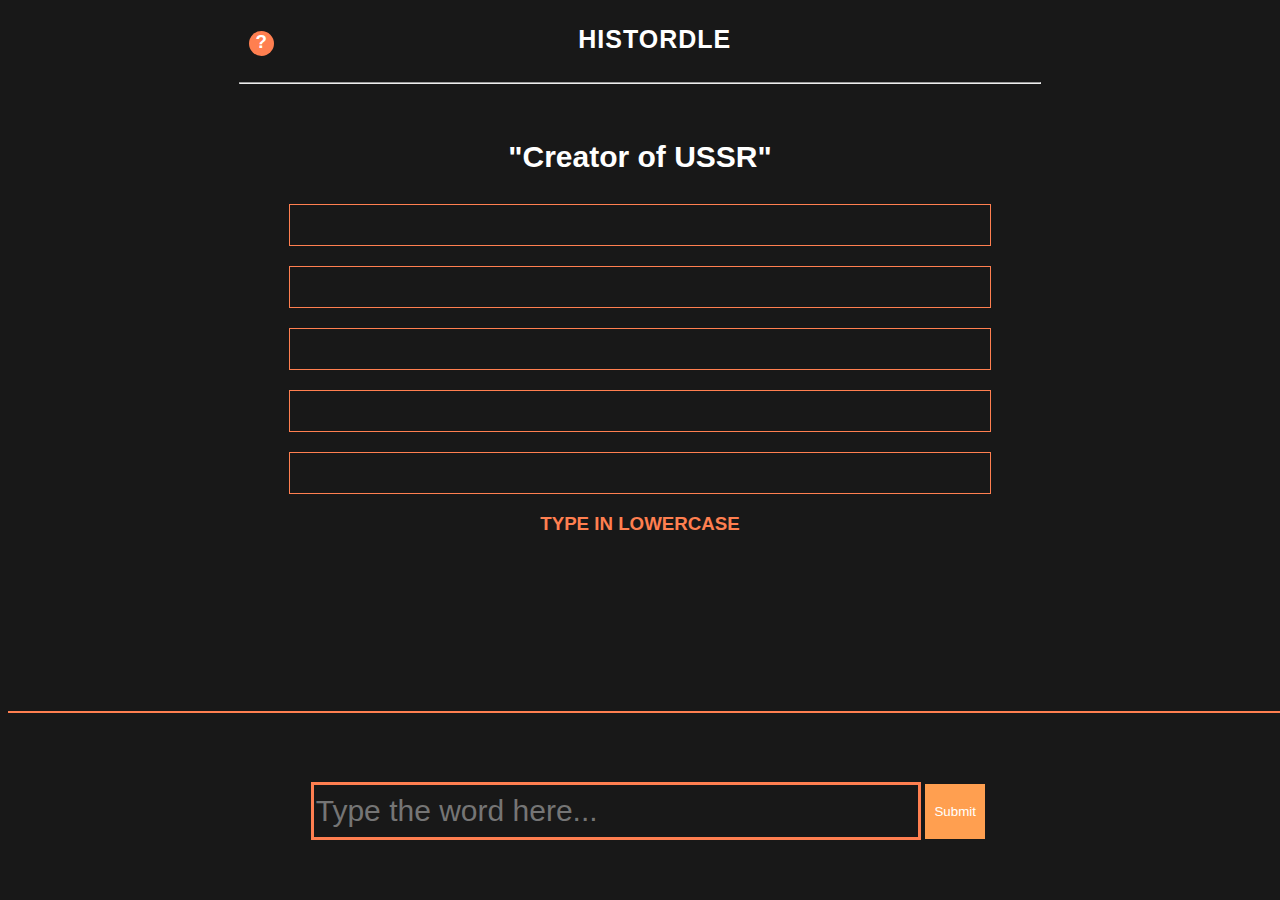
<file: index.html>
<!DOCTYPE html>
<html lang="en">
<head>
 <meta charset="UTF-8">
 <meta name="viewport" content="width=device-width, initial-scale=1.0">
 <meta property=”og:title”>
 <link rel="stylesheet" href="style.css">
 <link rel="icon" type="image/x-icon" href="favicon.png">
</head>
<body>
<div id="banner">

</div>
<!---->
<div id="container5">
<div id="pop">
</div>
<div id="inpop">
 <h1 id="main3">Other games</h1>
 <a class = "extra"href="/index.html">Histordle: Classic Edition</a>
 <p>In this classic game mode you are given a definition about a event or person in history. You are 
  tasked with figuring out who this is in 5 guesses or less, you are given no hints.
 </p>
 <a class = "extra"href="/Yeardle/guesstheyear.html">Histordle: Guess The Year Edition</a>
 <p>In this second gamemode you are tasked with guessing the year an event happend. You
  are given hints and have 6 tries.
 </p>
<a class="extra" href="/Imagle/imagle.html">Histordle: Guess The Image Edition</a>
<p>In a new creative spin of the Histordle game mode you are now requried to guess an image
 relating to a place, person, event, or thing throughout history, you are given hints and 6 tries
</p>
<h1 id="close" style="color: crimson;text-decoration: underline;">close menu</h1>
<p style="font-size: 8px;">yeah im aware this isnt the most appealing looking box.</h6>
</div>
</div>
<!---->
<h3 id="clicker">?</h3>
<h1 id="logo">HISTORDLE</h1>
<hr>
<br>
<h3 id="def">"Creator of USSR"</h3>
<div id="questions">
<div class="qinf" id="q1"></div>
<div class="qinf" id="q2"></div>
<div class="qinf" id="q3"></div>
<div class="qinf" id="q4"></div>
<div class="qinf" id="q5"></div>
</div>
<div id="container">
 <div id="innerinput">
 <input id="textbox" style="
 color:white;
 "placeholder="Type the word here...">
 <button id="submit">Submit</button>

</div>
</div>
<h3 id="new" style="color:coral">TYPE IN LOWERCASE</h3>
<h1 id="answer"></h1>
<h1 id="wronganswer"></h1>





<!-- no bully i new :(-->

<script src="index.js"></script>
</body>
</html>
</file>
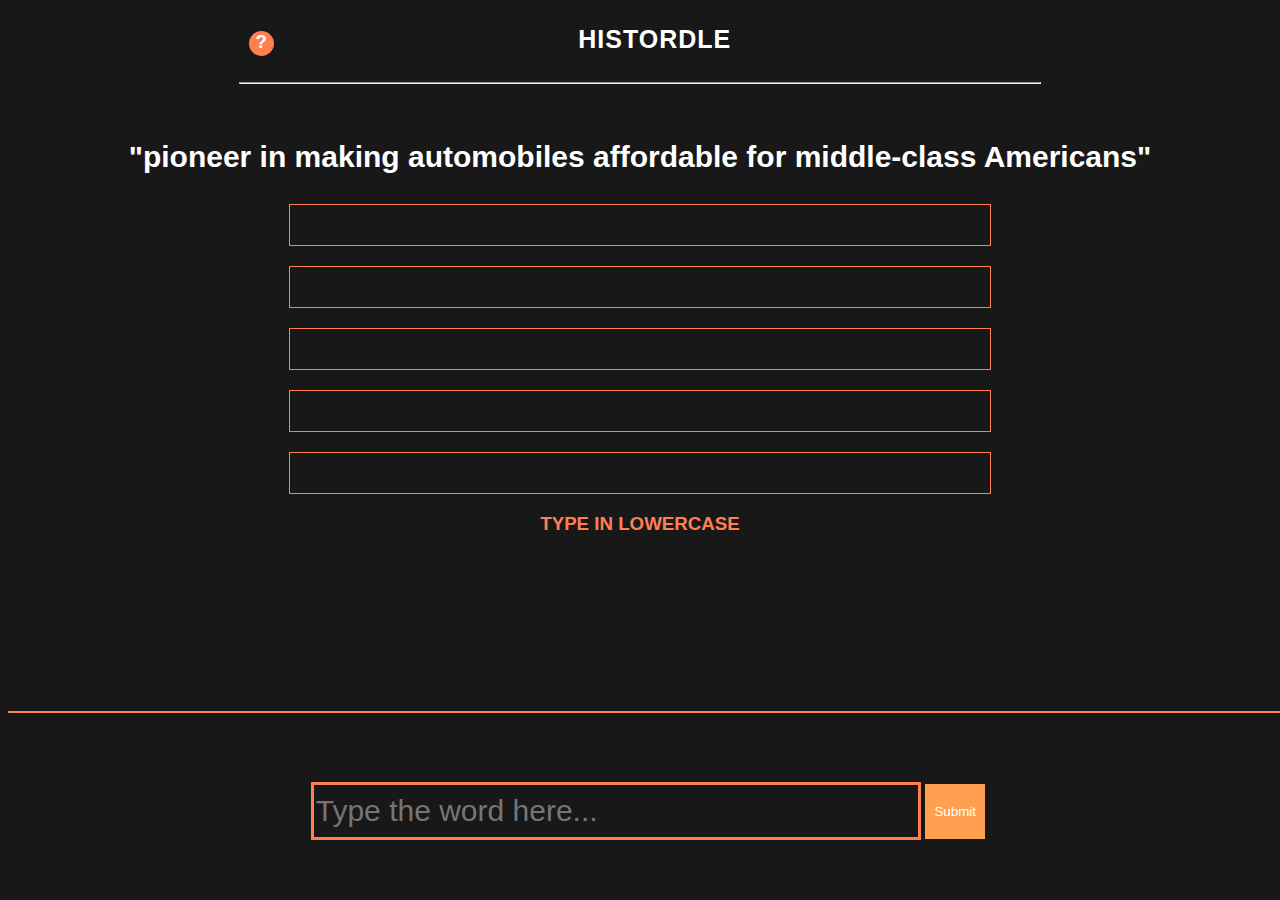
<file: histordle/index.html>
<!DOCTYPE html>
<html lang="en">
<head>
 <meta charset="UTF-8">
 <meta name="viewport" content="width=device-width, initial-scale=1.0">
 <meta property=”og:title”>
 <link rel="stylesheet" href="style.css">
 <link rel="icon" type="image/x-icon" href="favicon.png">
</head>
<body>
<div id="banner">

</div>
<!---->
<div id="container5">
<div id="pop">
</div>
<div id="inpop">
 <h1 id="main3">Other games</h1>
 <a class = "extra"href="/histordle/index.html">Histordle: Classic Edition</a>
 <p>In this classic game mode you are given a definition about a event or person in history. You are 
  tasked with figuring out who this is in 5 guesses or less, you are given no hints.
 </p>
 <a class = "extra"href="/Yeardle/guesstheyear.html">Histordle: Guess The Year Edition</a>
 <p>In this second gamemode you are tasked with guessing the year an event happend. You
  are given hints and have 6 tries.
 </p>
<a class="extra" href="/Imagle/imagle.html">Histordle: Guess The Image Edition</a>
<p>In a new creative spin of the Histordle game mode you are now requried to guess an image
 relating to a place, person, event, or thing throughout history, you are given hints and 6 tries
</p>
<h1 id="close" style="color: crimson;text-decoration: underline;">close menu</h1>
<p style="font-size: 8px;">yeah im aware this isnt the most appealing looking box.</h6>
</div>
</div>
<!---->
<h3 id="clicker">?</h3>
<h1 id="logo">HISTORDLE</h1>
<hr>
<br>
<h3 id="def">"pioneer in making automobiles affordable for middle-class Americans"</h3>
<div id="questions">
<div class="qinf" id="q1"></div>
<div class="qinf" id="q2"></div>
<div class="qinf" id="q3"></div>
<div class="qinf" id="q4"></div>
<div class="qinf" id="q5"></div>
</div>
<div id="container">
 <div id="innerinput">
 <input id="textbox" style="
 color:white;
 "placeholder="Type the word here...">
 <button id="submit">Submit</button>

</div>
</div>
<h3 id="new" style="color:coral">TYPE IN LOWERCASE</h3>
<h1 id="answer"></h1>
<h1 id="wronganswer"></h1>





<!-- no bully i new :(-->

<script src="index.js"></script>
</body>
</html>
</file>
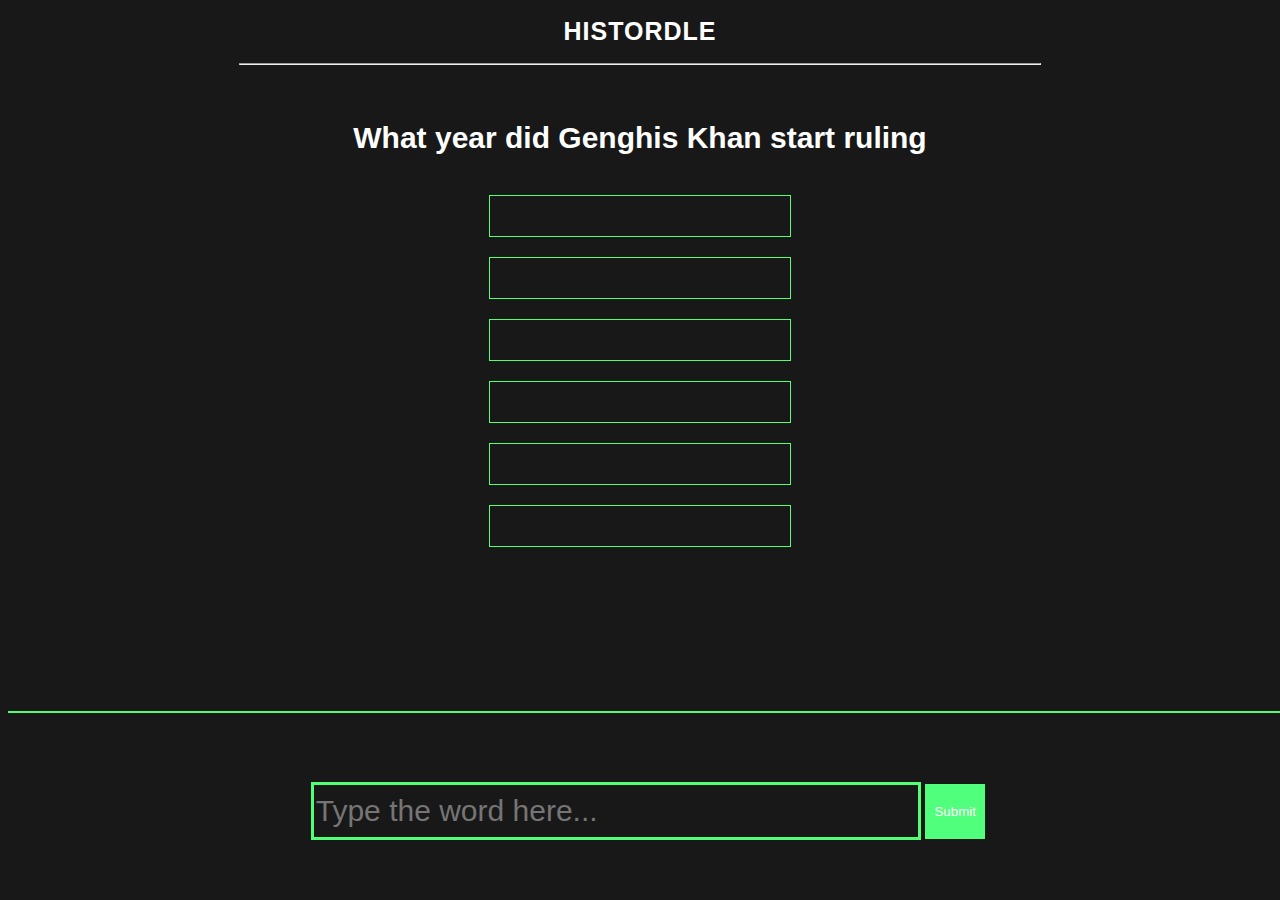
<file: other-games/guesstheyear.html>
<!DOCTYPE html>
<html lang="en">
<head>
 <meta charset="UTF-8">
 <meta name="viewport" content="width=device-width, initial-scale=1.0">
 <meta property=”og:title”>
 <link rel="stylesheet" href="yeardle.css">
 <link rel="icon" type="image/x-icon" href="book.png">
</head>
<body>
<div id="banner">

</div>
<h1 id="logo">HISTORDLE</h1>
<hr>
<br>
<h3 id="question">What year did Genghis Khan start ruling</div></h1>
<div id="questionboxes">
 <div class="qbox"><h2 id="b1"></h2></div>
 <div class="qbox"><h2 id="b2"></h2></div>
 <div class="qbox"><h2 id="b3"></h2></div>
 <div class="qbox"><h2 id="b4"></h2></div>
 <div class="qbox"><h2 id="b5"></h2></div>
 <div class="qbox"><h2 id="b6"></h2></div>
</div>





<div id="container">
 <div id="innerinput">
 <input id="textbox" style="
 color:white;
 "placeholder="Type the word here...">
 <button id="submit">Submit</button>

</div>
</div>
<h1 style="color:greenyellow" id="answer"></h1>
<h1 style="color:red;" id="wronganswer"></h1>
<!-- popup -->





<!--popup-->





<!-- no bully i new :(-->

<script src="yeardle.js"></script>
</body>
</html>
</file>
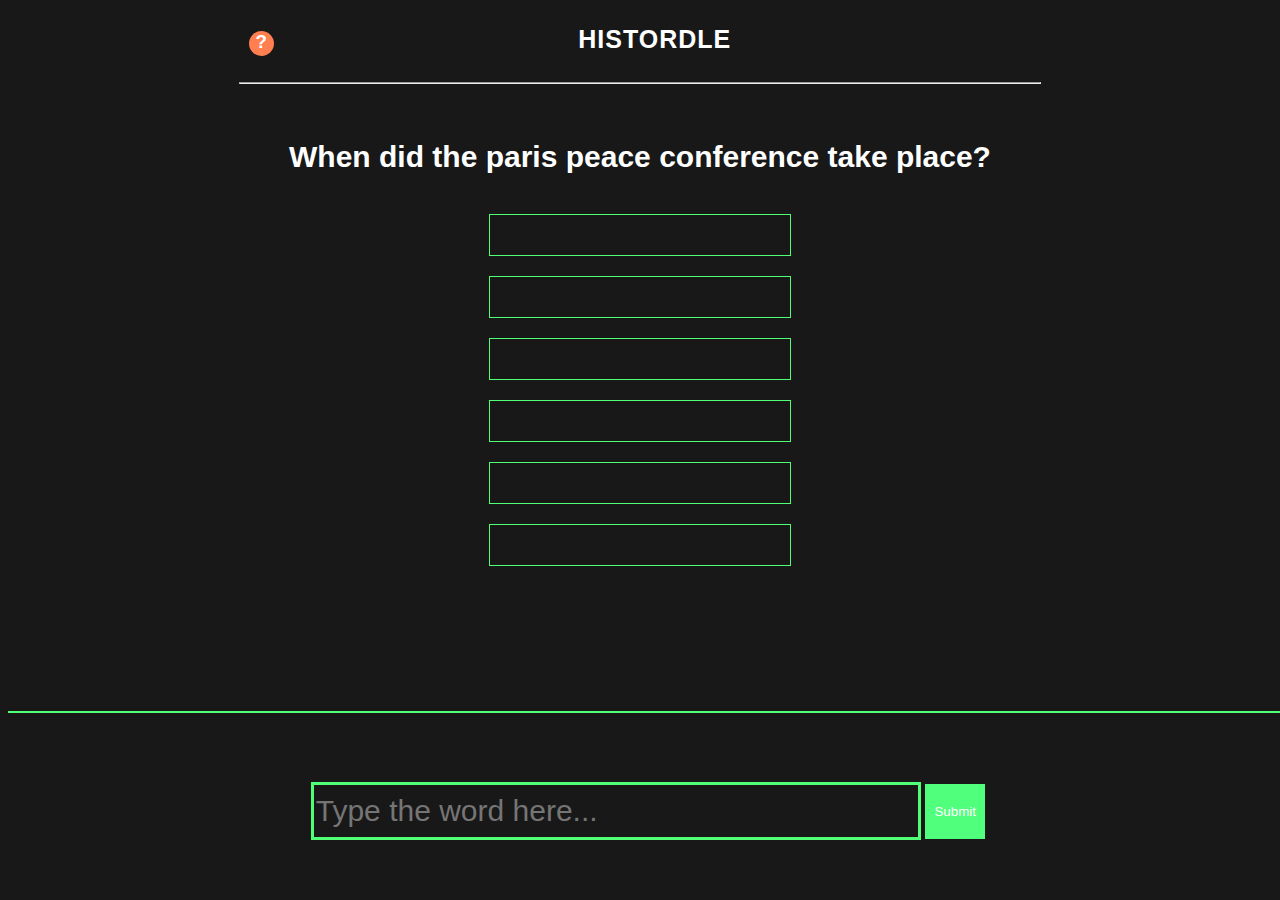
<file: Yeardle/guesstheyear.html>
<!DOCTYPE html>
<html lang="en">
<head>
 <meta charset="UTF-8">
 <meta name="viewport" content="width=device-width, initial-scale=1.0">
 <meta property=”og:title”>
 <link rel="stylesheet" href="yeardle.css">
 <link rel="icon" type="image/x-icon" href="book.png">
</head>
<body>
<div id="banner">

</div>
<!---->
<div id="container5">
 <div id="pop">
 </div>
 <div id="inpop">
  <h1 id="main3">Other games</h1>
  <a class = "extra"href="/index.html">Histordle: Classic Edition</a>
  <p>In this classic game mode you are given a definition about a event or person in history. You are 
   tasked with figuring out who this is in 5 guesses or less, you are given no hints.
  </p>
  <a class = "extra"href="/Yeardle/guesstheyear.html">Histordle: Guess The Year Edition</a>
  <p>In this second gamemode you are tasked with guessing the year an event happend. You
   are given hints and have 6 tries.
  </p>
 <a class="extra" href="/Imagle/imagle.html">Histordle: Guess The Image Edition</a>
 <p>In a new creative spin of the Histordle game mode you are now requried to guess an image
  relating to a place, person, event, or thing throughout history, you are given hints and 6 tries
 </p>
 <h1 id="close" style="color: crimson;text-decoration: underline;">close menu</h1>
 <p style="font-size: 8px;">yeah im aware this isnt the most appealing looking box.</h6>
 </div>
 </div>
 <!---->
 <h3 id="clicker">?</h3>
<h1 id="logo">HISTORDLE</h1>
<hr>
<br>
<h3 id="question">When did the paris peace conference take place?</div></h1>
<div id="questionboxes">
 <div class="qbox"><h2 id="b1"></h2></div>
 <div class="qbox"><h2 id="b2"></h2></div>
 <div class="qbox"><h2 id="b3"></h2></div>
 <div class="qbox"><h2 id="b4"></h2></div>
 <div class="qbox"><h2 id="b5"></h2></div>
 <div class="qbox"><h2 id="b6"></h2></div>
</div>





<div id="container">
 <div id="innerinput">
 <input id="textbox" style="
 color:white;
 "placeholder="Type the word here...">
 <button id="submit">Submit</button>

</div>
</div>
<h1 style="color:greenyellow" id="answer"></h1>
<h1 style="color:red;" id="wronganswer"></h1>
<!-- popup -->





<!--popup-->





<!-- no bully i new :(-->

<script src="yeardle.js"></script>
</body>
</html>
</file>
<file: style.css>
body {

font-family: Arial, Helvetica, sans-serif;
text-align: center;
background-color: rgb(24, 24, 24);

}

hr {
 width: 800px;
}


#logo {
 font-size: 25px;
 font-weight: bold;
 letter-spacing: 1px;
 color: white;
 display: inline-block;
}

#container {
 background-color: rgb(24, 24, 24);
 width: 100%;
 height: 200px;
display: flex;
position:fixed;
top: 79%;
border-style: solid;
border-bottom: unset;
border-left: unset;
border-right: unset;
border-width: 2px;
border-color: coral;

}


#textbox {
 width: 600px;
 height: 50px;
border-width: 3px;
border-style: solid;
border-color: coral;
background-color: rgb(24, 24, 24);
font-size: 30px;
}

#submit {
width: 60px;
height: 55px;
position: relative;
bottom: 5px;
color: white;
background-color:rgb(255, 159, 80);
border: unset;
}

#submit:hover {
opacity: 0.8;
cursor: pointer;
}

#submit:active {
 opacity: 0.4;
}

#innerinput {
margin: auto;

}

#questions {
display: flex;
flex-direction: column;
gap: 20px; 
align-items: center;


}

.qinf {

 background-color: aqua;
width: 700px;
height: 40px;
border-style: solid;
border-width: 1px;
border-color: coral;
background-color: unset;

}

#def {
 color: white;
 font-size: 30px;
}

#answer {
 color:green
}

#wronganswer {
 color:red
}

.qinf {
font-weight: bold;
 color: white;
font-size: x-large;
}

#about {
border: transparent;
 width: 90px;
 height: 57px;
 position: relative;
 bottom: 5px;
color:white;
background-color: rgb(255, 103, 80);

}

#about:hover {

 opacity: 0.8;
 cursor: pointer;
}

#new {

 color: white;
}
/* pop */

#container5 {
 display: flex;
justify-content: center;
align-items: center;
position: absolute;
width: 99%;
height: 99vh;
z-index: 4;

}

#pop {
opacity: 0.5;
background-color:black;
width: 100%;
height: 100%;
}

#inpop {
 background-color: gray;
 position: absolute;
 z-index: 5;
 height: 700px;
 width: 600px;
 padding: 20px;
}

#main3 {
color:white
}

.extra {
text-decoration: none;
display: block;
}

#close:hover {
opacity: 0.5;
cursor: pointer;
}

#clicker {
 display: inline-block;
 position: relative;
 right:300px;
 background-color: coral;
 color:white;
border-radius: 50px;
width: 25px;
height: 25px;
cursor: pointer;
}

#clicker:hover {
 opacity: 0.5;
}

#clicker:after {
 opacity: 0.2;
}

/* phone views */

@media (max-width: 700px) {
#new {
 display: none;
}

#def {
font-size: medium;
}

#logo {
font-size: small;
}

hr {
 width: 150px;
}

.qinf {
width: 300px;
height: 50px;
font-size: 20px;
overflow-x: hidden;
}

#textbox {
 width: 300px;
}

#wronganswer {
 font-size: 20px;
}
#textbox {
 font-size: 30px;
}

#submit {
 height: 45px;
}

}


@media (max-width: 400px) {

#textbox {
 width: 216px;
height: 40px;
font-size: 23px;
}


#def {
 font-size: 15px;
}

.qinf {
 width: 235px;
 height: 40px;
 font-size: 18px;
 overflow-x: hidden;
}

#submit {
margin-top: 15px;
width: 100px;
}


}
</file>
<file: histordle/style.css>
body {

font-family: Arial, Helvetica, sans-serif;
text-align: center;
background-color: rgb(24, 24, 24);

}

hr {
 width: 800px;
}


#logo {
 font-size: 25px;
 font-weight: bold;
 letter-spacing: 1px;
 color: white;
 display: inline-block;
}

#container {
 background-color: rgb(24, 24, 24);
 width: 100%;
 height: 200px;
display: flex;
position:fixed;
top: 79%;
border-style: solid;
border-bottom: unset;
border-left: unset;
border-right: unset;
border-width: 2px;
border-color: coral;

}


#textbox {
 width: 600px;
 height: 50px;
border-width: 3px;
border-style: solid;
border-color: coral;
background-color: rgb(24, 24, 24);
font-size: 30px;
}

#submit {
width: 60px;
height: 55px;
position: relative;
bottom: 5px;
color: white;
background-color:rgb(255, 159, 80);
border: unset;
}

#submit:hover {
opacity: 0.8;
cursor: pointer;
}

#submit:active {
 opacity: 0.4;
}

#innerinput {
margin: auto;

}

#questions {
display: flex;
flex-direction: column;
gap: 20px; 
align-items: center;


}

.qinf {

 background-color: aqua;
width: 700px;
height: 40px;
border-style: solid;
border-width: 1px;
border-color: coral;
background-color: unset;

}

#def {
 color: white;
 font-size: 30px;
}

#answer {
 color:green
}

#wronganswer {
 color:red
}

.qinf {
font-weight: bold;
 color: white;
font-size: x-large;
}

#about {
border: transparent;
 width: 90px;
 height: 57px;
 position: relative;
 bottom: 5px;
color:white;
background-color: rgb(255, 103, 80);

}

#about:hover {

 opacity: 0.8;
 cursor: pointer;
}

#new {

 color: white;
}
/* pop */

#container5 {
 display: flex;
justify-content: center;
align-items: center;
position: absolute;
width: 99%;
height: 99vh;
z-index: 4;

}

#pop {
opacity: 0.5;
background-color:black;
width: 100%;
height: 100%;
}

#inpop {
 background-color: gray;
 position: absolute;
 z-index: 5;
 height: 700px;
 width: 600px;
 padding: 20px;
}

#main3 {
color:white
}

.extra {
text-decoration: none;
display: block;
}

#close:hover {
opacity: 0.5;
cursor: pointer;
}

#clicker {
 display: inline-block;
 position: relative;
 right:300px;
 background-color: coral;
 color:white;
border-radius: 50px;
width: 25px;
height: 25px;
cursor: pointer;
}

#clicker:hover {
 opacity: 0.5;
}

#clicker:after {
 opacity: 0.2;
}

/* phone views */

@media (max-width: 700px) {
#new {
 display: none;
}

#def {
font-size: medium;
}

#logo {
font-size: small;
}

hr {
 width: 150px;
}

.qinf {
width: 300px;
height: 50px;
font-size: 20px;
overflow-x: hidden;
}

#textbox {
 width: 300px;
}

#wronganswer {
 font-size: 20px;
}
#textbox {
 font-size: 30px;
}

#submit {
 height: 45px;
}

}


@media (max-width: 400px) {

#textbox {
 width: 216px;
height: 40px;
font-size: 23px;
}


#def {
 font-size: 15px;
}

.qinf {
 width: 235px;
 height: 40px;
 font-size: 18px;
 overflow-x: hidden;
}

#submit {
margin-top: 15px;
width: 100px;
}


}
</file>
<file: other-games/yeardle.css>
html {
 --high: white;
 --background: rgb(24, 24, 24);
 --defualt: 30px;
 --webcolor: rgb(80, 255, 118);
}

 /* CSS START OPEN CSS START OPEN CSS START OPEN */
body {

 font-family: Arial, Helvetica, sans-serif;
 text-align: center;
 background-color: var(--background)
 }
 
 hr {
  width: 800px;
 }
 
 
 #logo {
  font-size: 25px;
  font-weight: bold;
  letter-spacing: 1px;
  color: var(--high);
 }
 /* */
  #question {
   color: var(--high);
   font-size: var(--defualt);
  }

   #questionboxes {
    display: flex;
    flex-direction: column;
    flex-wrap: wrap;
    justify-content: center;
    align-items: center;
    color: white;
    font-size: 25px;
   }

   .qbox {
    width: 300px;
    height: 40px;
    border-color: var(--webcolor);
    border-style: solid;
    border-width: 1px;
    margin: 10px;
    
 }

#qbox, h2 {
 margin: 0%;
}



  /* */
 #container {
  background-color: rgb(24, 24, 24);
  width: 100%;
  height: 200px;
 display: flex;
 position:fixed;
 top: 79%;
 border-style: solid;
 border-bottom: unset;
 border-left: unset;
 border-right: unset;
 border-width: 2px;
 border-color: var(--webcolor);
 
 }
 
 
 #textbox {
  width: 600px;
  height: 50px;
 border-width: 3px;
 border-style: solid;
 border-color: var(--webcolor);
 background-color: rgb(24, 24, 24);
 font-size: 30px;
 }
 
 #submit {
 width: 60px;
 height: 55px;
 position: relative;
 bottom: 5px;
 color: white;
 background-color:rgb(80, 255, 124);
 border: unset;
 }
 
 #submit:hover {
 opacity: 0.8;
 cursor: pointer;
 }
 
 #submit:active {
  opacity: 0.4;
 }
 
 #innerinput {
 margin: auto;
 
 }
 
 #about:hover {
 
  opacity: 0.8;
  cursor: pointer;
 }
 


 /* */
</file>
<file: Yeardle/yeardle.css>
html {
 --high: white;
 --background: rgb(24, 24, 24);
 --defualt: 30px;
 --webcolor: rgb(80, 255, 118);
}

 /* CSS START OPEN CSS START OPEN CSS START OPEN */
body {

 font-family: Arial, Helvetica, sans-serif;
 text-align: center;
 background-color: var(--background)
 }
 
 hr {
  width: 800px;
 }
 
 
 #logo {
  font-size: 25px;
  font-weight: bold;
  letter-spacing: 1px;
  color: var(--high);
  display: inline-block;
 }
 /* */
  #question {
   color: var(--high);
   font-size: var(--defualt);
  }

   #questionboxes {
    display: flex;
    flex-direction: column;
    flex-wrap: wrap;
    justify-content: center;
    align-items: center;
    color: white;
    font-size: 25px;
   }

   .qbox {
    width: 300px;
    height: 40px;
    border-color: var(--webcolor);
    border-style: solid;
    border-width: 1px;
    margin: 10px;
    
 }

#qbox, h2 {
 margin: 0%;
}



  /* */
 #container {
  background-color: rgb(24, 24, 24);
  width: 100%;
  height: 200px;
 display: flex;
 position:fixed;
 top: 79%;
 border-style: solid;
 border-bottom: unset;
 border-left: unset;
 border-right: unset;
 border-width: 2px;
 border-color: var(--webcolor);
 
 }
 
 
 #textbox {
  width: 600px;
  height: 50px;
 border-width: 3px;
 border-style: solid;
 border-color: var(--webcolor);
 background-color: rgb(24, 24, 24);
 font-size: 30px;
 }
 
 #submit {
 width: 60px;
 height: 55px;
 position: relative;
 bottom: 5px;
 color: white;
 background-color:rgb(80, 255, 124);
 border: unset;
 }
 
 #submit:hover {
 opacity: 0.8;
 cursor: pointer;
 }
 
 #submit:active {
  opacity: 0.4;
 }
 
 #innerinput {
 margin: auto;
 
 }
 
 #about:hover {
 
  opacity: 0.8;
  cursor: pointer;
 }
 


/* pop */

#container5 {
  display: flex;
 justify-content: center;
 align-items: center;
 position: absolute;
 width: 99%;
 height: 99vh;
 z-index: 4;
 
 }
 
 #pop {
 opacity: 0.5;
 background-color:black;
 width: 100%;
 height: 100%;
 }
 
 #inpop {
  background-color: gray;
  position: absolute;
  z-index: 5;
  height: 700px;
  width: 600px;
  padding: 20px;
 }
 
 #main3 {
 color:white
 }
 
 .extra {
 text-decoration: none;
 display: block;
 }
 
 #close:hover {
 opacity: 0.5;
 cursor: pointer;
 }
 
 #clicker {
  display: inline-block;
  position: relative;
  right:300px;
  background-color: coral;
  color:white;
 border-radius: 50px;
 width: 25px;
 height: 25px;
 cursor: pointer;
 }
 
 #clicker:hover {
  opacity: 0.5;
 }
 
 #clicker:after {
  opacity: 0.2;
 }
</file>
